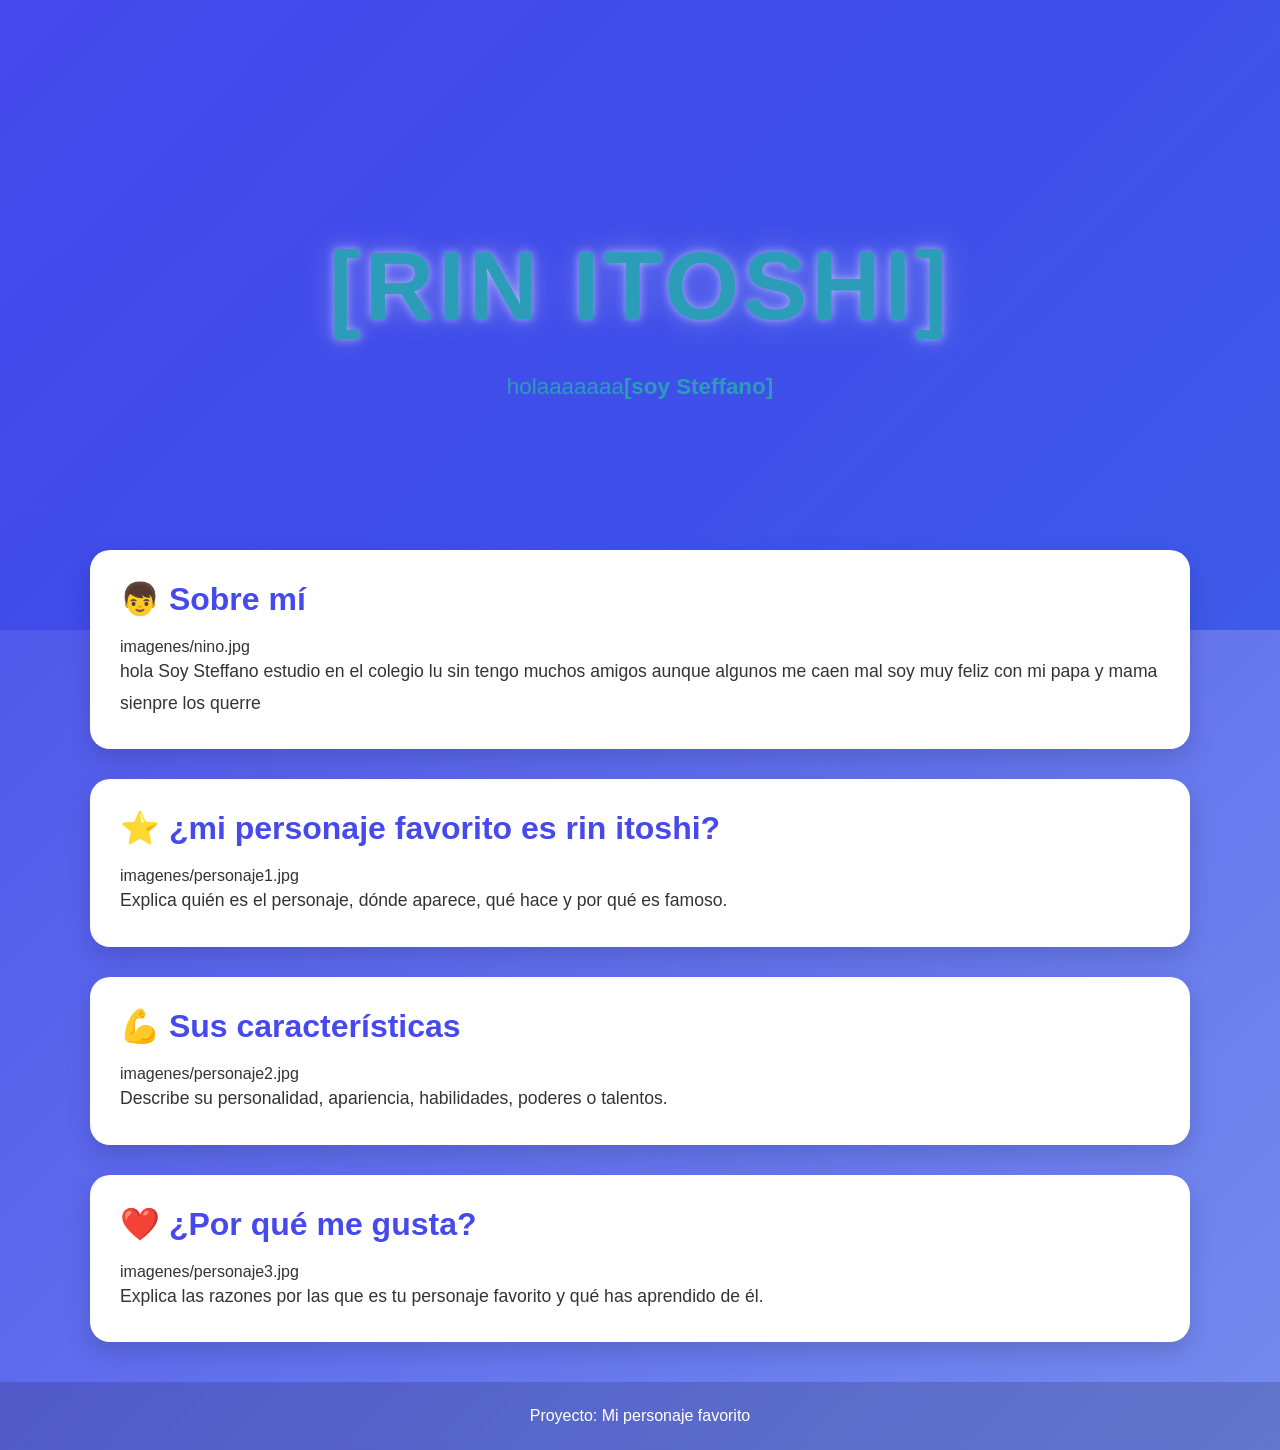
<file: docs/personajeFavorito/index.html>
<!DOCTYPE html>
<html lang="es">

<head>
    <meta charset="UTF-8">
    <meta name="viewport" content="width=device-width, initial-scale=1.0">
    <title>[Nombre del Personaje]</title>
    <link rel="stylesheet" href="style.css">
</head>

<body>

    <header class="hero">
        <div class="hero-content">
            <h1>[rin itoshi]</h1>
            <img style="width: 200px; src="https://imgs.search.brave.com/bOIOjSiNsGPiOGWemnOfmND8EWdAo3vdRnHAdC6aO8s/rs:fit:860:0:0:0/g:ce/aHR0cHM6Ly9tLm1l/ZGlhLWFtYXpvbi5j/b20vaW1hZ2VzL0kv/NzFMeDBGa2ZGbUwu/anBn" alt="">
            <p> holaaaaaaa<strong>[soy Steffano]</strong></p>
        </div>
    </header>

    <main>

        <section class="card">
            <h2>👦 Sobre mí</h2>
            imagenes/nino.jpg

            <p>
                hola Soy Steffano estudio en el colegio lu sin
                tengo muchos amigos aunque algunos me caen mal
                soy muy feliz con mi papa y mama sienpre los querre
            </p>
        </section>

        <section class="card">
            <h2>⭐ ¿mi personaje favorito es rin itoshi?</h2>
            imagenes/personaje1.jpg

            <p>
                Explica quién es el personaje, dónde aparece,
                qué hace y por qué es famoso.
            </p>
        </section>

        <section class="card">
            <h2>💪 Sus características</h2>
            imagenes/personaje2.jpg

            <p>
                Describe su personalidad, apariencia,
                habilidades, poderes o talentos.
            </p>
        </section>

        <section class="card">
            <h2>❤️ ¿Por qué me gusta?</h2>
            imagenes/personaje3.jpg

            <p>
                Explica las razones por las que es tu personaje favorito
                y qué has aprendido de él.
            </p>
        </section>

    </main>

    <footer>
        <p>Proyecto: Mi personaje favorito</p>
    </footer>

</body>

</html>
</file>
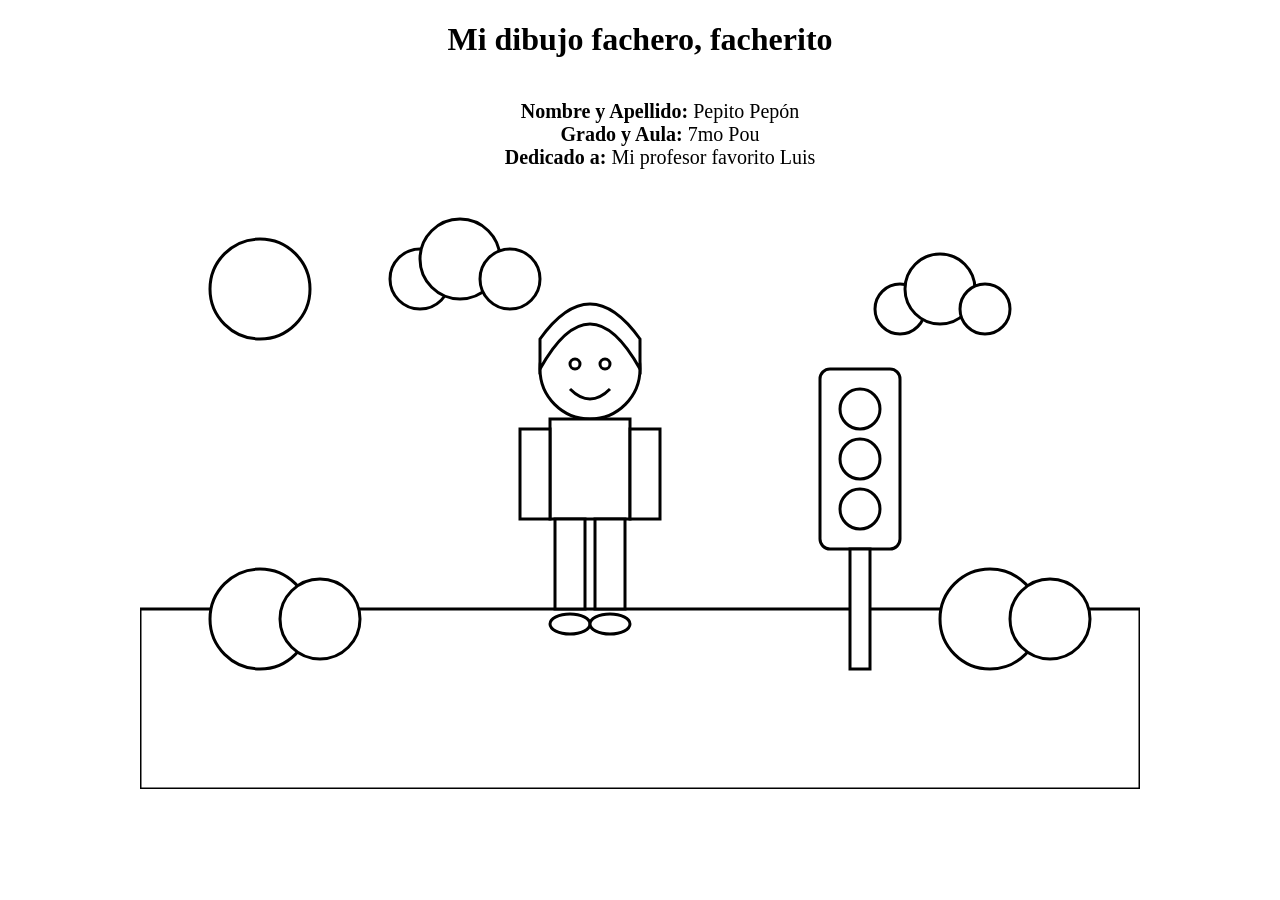
<file: docs/semaforoRGB/index.html>
<!DOCTYPE html>
<html lang="es">
<head>
    <meta charset="UTF-8">
    <title>Dibujo para colorear</title>
    <link rel="stylesheet" href="estilos.css">
</head>
<body>
<h1>Mi dibujo fachero, facherito</h1>
<ul>
  <li><strong>Nombre y Apellido:</strong> Pepito Pepón</li>
  <li><strong>Grado y Aula:</strong> 7mo Pou</li>
  <li><strong>Dedicado a:</strong> Mi profesor favorito Luis</li>
</ul>
<svg viewBox="0 0 1000 600" class="dibujo cielo">

    <!-- Sol -->
    <circle class="sol" cx="120" cy="100" r="50"/>

    <!-- Nubes -->
    <g class="nube">
        <circle class="nube-cuerpo" cx="280" cy="90" r="30"/>
        <circle class="nube-cuerpo" cx="320" cy="70" r="40"/>
        <circle class="nube-cuerpo" cx="370" cy="90" r="30"/>
    </g>

    <g class="nube">
        <circle class="nube-cuerpo" cx="760" cy="120" r="25"/>
        <circle class="nube-cuerpo" cx="800" cy="100" r="35"/>
        <circle class="nube-cuerpo" cx="845" cy="120" r="25"/>
    </g>

    <!-- Césped -->
    <rect class="cesped" x="0" y="420" width="1000" height="180"/>

    <!-- Arbustos -->
    <circle class="arbusto" cx="120" cy="430" r="50"/>
    <circle class="arbusto" cx="180" cy="430" r="40"/>

    <circle class="arbusto" cx="850" cy="430" r="50"/>
    <circle class="arbusto" cx="910" cy="430" r="40"/>

    <!-- Semáforo -->
    <g class="semaforo">

        <rect class="cuerpo-semaforo"
              x="680"
              y="180"
              width="80"
              height="180"
              rx="10"/>

        <circle class="luz-roja"
                cx="720"
                cy="220"
                r="20"/>

        <circle class="luz-amarilla"
                cx="720"
                cy="270"
                r="20"/>

        <circle class="luz-verde"
                cx="720"
                cy="320"
                r="20"/>

        <rect class="palo-semaforo"
              x="710"
              y="360"
              width="20"
              height="120"/>

    </g>

    <!-- Persona -->

    <!-- Cabeza -->
    <circle class="piel"
            cx="450"
            cy="180"
            r="50"/>

    <!-- Cabello -->
    <path class="cabello"
          d="M400 180
             Q450 90 500 180
             L500 150
             Q450 80 400 150 Z"/>

    <!-- Ojos -->
    <circle class="ojo"
            cx="435"
            cy="175"
            r="5"/>

    <circle class="ojo"
            cx="465"
            cy="175"
            r="5"/>

    <!-- Sonrisa -->
    <path class="boca"
          d="M430 200 Q450 220 470 200"/>

    <!-- Polo -->
    <rect class="polo"
          x="410"
          y="230"
          width="80"
          height="100"/>

    <!-- Brazos -->
    <rect class="piel"
          x="380"
          y="240"
          width="30"
          height="90"/>

    <rect class="piel"
          x="490"
          y="240"
          width="30"
          height="90"/>

    <!-- Pantalón -->
    <rect class="pantalon"
          x="415"
          y="330"
          width="30"
          height="90"/>

    <rect class="pantalon"
          x="455"
          y="330"
          width="30"
          height="90"/>

    <!-- Zapatos -->
    <ellipse class="zapato"
             cx="430"
             cy="435"
             rx="20"
             ry="10"/>

    <ellipse class="zapato"
             cx="470"
             cy="435"
             rx="20"
             ry="10"/>

</svg>

</body>
</html>
</file>
<file: docs/personajeFavorito/style.css>
/*======================================
  PALETA DE COLORES
======================================*/
:root {
    --color-primario: #4649eb;
    --color-secundario: #284be6a4;
}

/*======================================
  CONFIGURACIÓN GENERAL
======================================*/
* {
    margin: 0;
    padding: 0;
    box-sizing: border-box;
}

body {
    font-family: "Segoe UI", Arial, sans-serif;

    background: linear-gradient(
        135deg,
        var(--color-primario),
        var(--color-secundario)
    );

    min-height: 100vh;
    color: #333;
}

/*======================================
  HERO
======================================*/
.hero {
    height: 70vh;

    display: flex;
    justify-content: center;
    align-items: center;

    text-align: center;

    background: linear-gradient(
        135deg,
        var(--color-primario),
        var(--color-secundario)
    );

    color: rgb(43, 157, 185);
}

.hero-content {
    animation: aparecer 1.5s ease;
}

.hero h1 {
    font-size: clamp(3rem, 8vw, 6rem);
    letter-spacing: 4px;
    text-transform: uppercase;

    text-shadow:
        0 0 10px rgba(255,255,255,.5),
        0 0 30px rgba(255,255,255,.3);

    animation: flotar 3s ease-in-out infinite;
}

.hero p {
    font-size: 1.4rem;
    margin-top: 15px;
}

/*======================================
  CONTENEDOR
======================================*/
main {
    width: 90%;
    max-width: 1100px;

    margin: -80px auto 40px;
}

/*======================================
  TARJETAS
======================================*/
.card {
    background: white;

    margin-bottom: 30px;
    padding: 30px;

    border-radius: 20px;

    box-shadow: 0 10px 25px rgba(0,0,0,.15);

    transition: .3s;
}

.card:hover {
    transform: translateY(-8px);
}

.card h2 {
    color: var(--color-primario);
    margin-bottom: 20px;
    font-size: 2rem;
}

.card img {
    width: 100%;
    max-width: 450px;

    display: block;
    margin: 20px auto;

    border-radius: 15px;

    transition: .4s;
}

.card img:hover {
    transform: scale(1.05);
}

.card p {
    font-size: 1.1rem;
    line-height: 1.8;
}

/*======================================
  FOOTER
======================================*/
footer {
    text-align: center;

    padding: 25px;

    color: white;

    background: rgba(0,0,0,.15);

    backdrop-filter: blur(5px);
}

/*======================================
  ANIMACIONES
======================================*/
@keyframes aparecer {
    from {
        opacity: 0;
        transform: translateY(40px);
    }

    to {
        opacity: 1;
        transform: translateY(0);
    }
}

@keyframes flotar {
    0% {
        transform: translateY(0);
    }

    50% {
        transform: translateY(-10px);
    }

    100% {
        transform: translateY(0);
    }
}

/*======================================
  RESPONSIVE
======================================*/
@media (max-width: 768px) {

    .hero {
        height: 55vh;
    }

    .hero p {
        font-size: 1rem;
    }

    .card {
        padding: 20px;
    }

    .card h2 {
        font-size: 1.5rem;
    }
}
</file>
<file: docs/semaforoRGB/estilos.css>
body{
    margin:0;
    display:flex;
    justify-content:center;
    background:white;
    flex-direction: column;
    align-items: center;

}
h1 {
  text-align: center;
}
ul {
  list-style-type: none;
  display: flex;
  flex-direction: column;
  align-items: center;
  font-size: 20px;
}
.dibujo{
    width:1000px;
}

.cielo,
.sol,
.nube-cuerpo,
.cesped,
.arbusto,
.cuerpo-semaforo,
.luz-roja,
.luz-amarilla,
.luz-verde,
.palo-semaforo,
.piel,
.cabello,
.ojo,
.polo,
.pantalon,
.zapato{
    fill:white;
    stroke:black;
    stroke-width:3;
}
</file>
